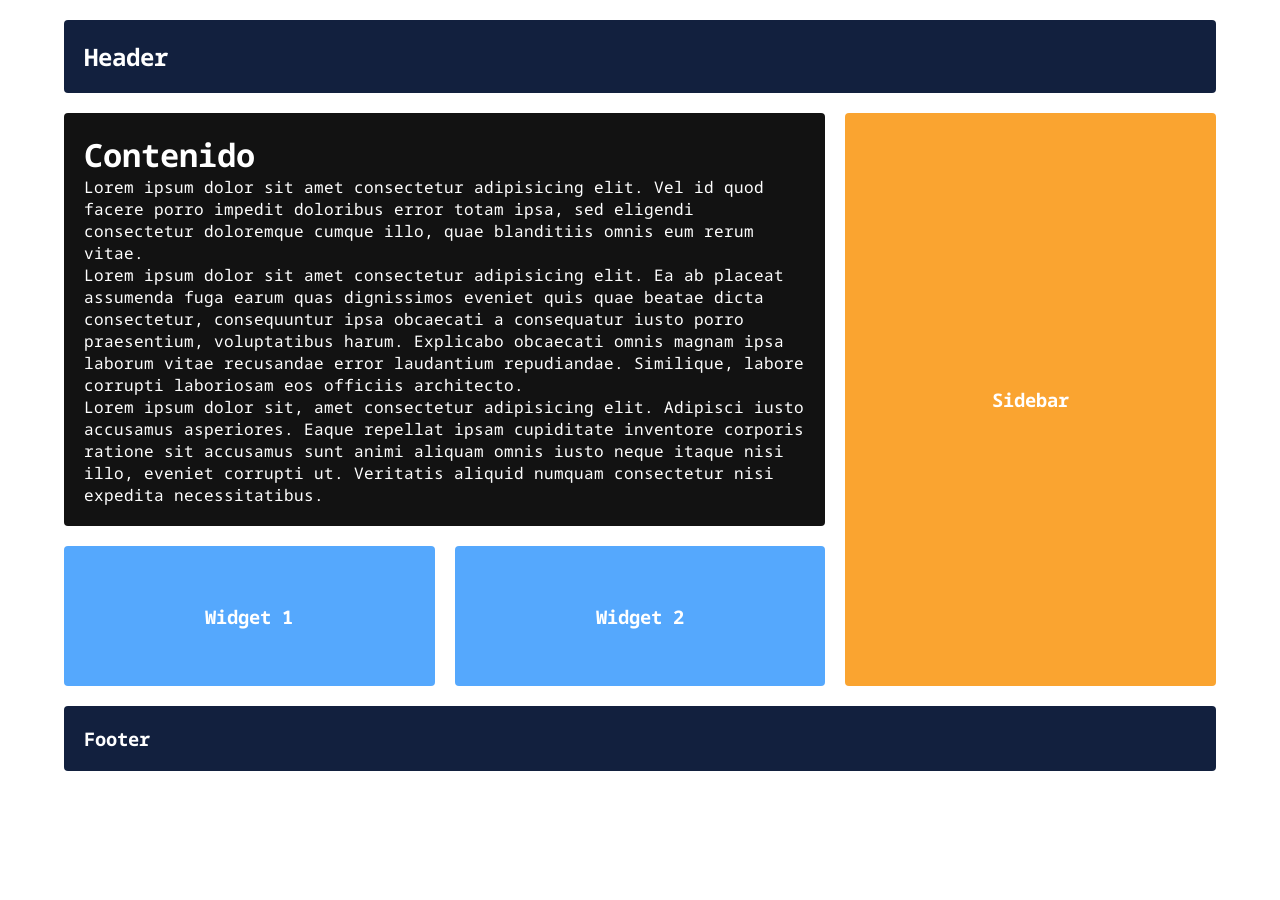
<file: index.html>
<!DOCTYPE html>
<html lang="en">
<head>
    <meta charset="UTF-8">
    <meta http-equiv="X-UA-Compatible" content="IE=edge">
    <meta name="viewport" content="width=1.0, initial-scale=1.0">
    <title>CSS Grid</title>
    <link rel="preconnect" href="https://fonts.googleapis.com">
    <link rel="preconnect" href="https://fonts.gstatic.com" crossorigin>
    <link href="https://fonts.googleapis.com/css2?family=Noto+Sans+Mono:wght@400;700&display=swap" rel="stylesheet">   <link rel="stylesheet" href="index.css">
</head>
<body>
    <div class="contenedor">
        <header>
            <h2>Header</h2>
        </header>
        <main>
            <h1>Contenido</h1>
            <p>
                Lorem ipsum dolor sit amet consectetur adipisicing elit. Vel id quod facere porro impedit doloribus error totam ipsa, sed eligendi consectetur doloremque cumque illo, quae blanditiis omnis eum rerum vitae.
                <br>
                Lorem ipsum dolor sit amet consectetur adipisicing elit. Ea ab placeat assumenda fuga earum quas dignissimos eveniet quis quae beatae dicta consectetur, consequuntur ipsa obcaecati a consequatur iusto porro praesentium, voluptatibus harum. Explicabo obcaecati omnis magnam ipsa laborum vitae recusandae error laudantium repudiandae. Similique, labore corrupti laboriosam eos officiis architecto.
                <br>
                Lorem ipsum dolor sit, amet consectetur adipisicing elit. Adipisci iusto accusamus asperiores. Eaque repellat ipsam cupiditate inventore corporis ratione sit accusamus sunt animi aliquam omnis iusto neque itaque nisi illo, eveniet corrupti ut. Veritatis aliquid numquam consectetur nisi expedita necessitatibus.
            </p>
        </main>
        <aside>
            <h3>Sidebar</h3>
        </aside>
        <div class="widget-1">
            <h3>Widget 1</h3>
        </div>
        <div class="widget-2">
            <h3>Widget 2</h3>
        </div>
        <footer>
            <h3>Footer</h3>
        </footer>
    </div>
</body>
</html>
</file>
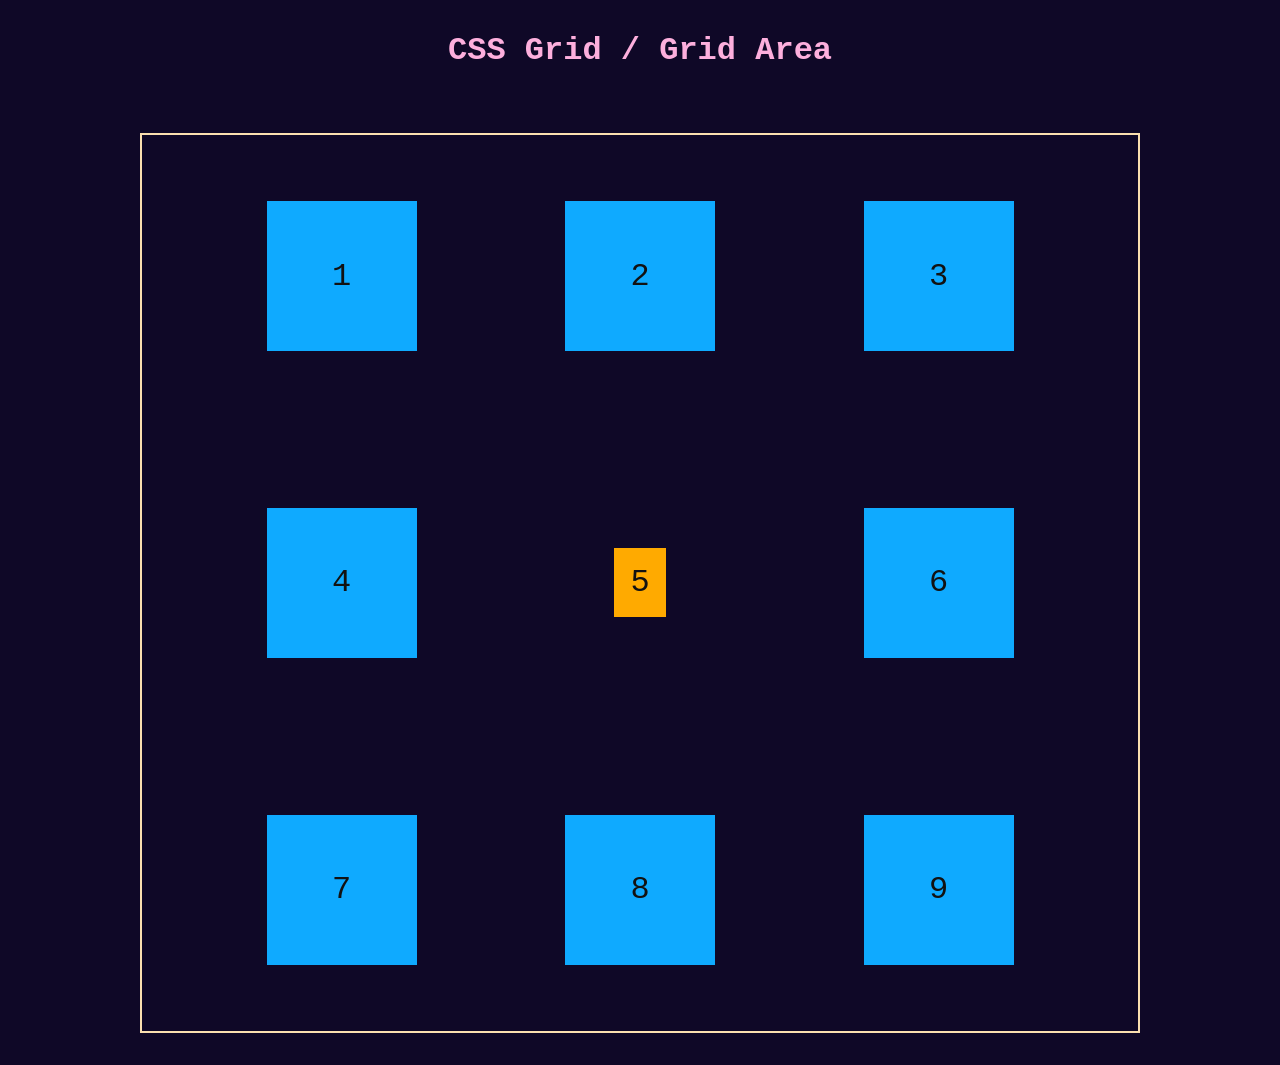
<file: alineacion-tracks.html>
<!DOCTYPE html>
<html lang="en">
<head>
    <meta charset="UTF-8">
    <meta http-equiv="X-UA-Compatible" content="IE=edge">
    <meta name="viewport" content="width=device-width, initial-scale=1.0">
    <title>Grid Area</title>
    <link rel="stylesheet" href="alineacion-tracks.css">
</head>
<body>
    <main>
        <h1>CSS Grid / Grid Area</h1>
        <div class="grid">
            <div>1</div>
            <div>2</div>
            <div>3</div>
            <div>4</div>
            <div class="div5">5</div>
            <div>6</div>
            <div>7</div>
            <div>8</div>
            <div>9</div>
        </div>

    </main>
</body>
</html>
</file>
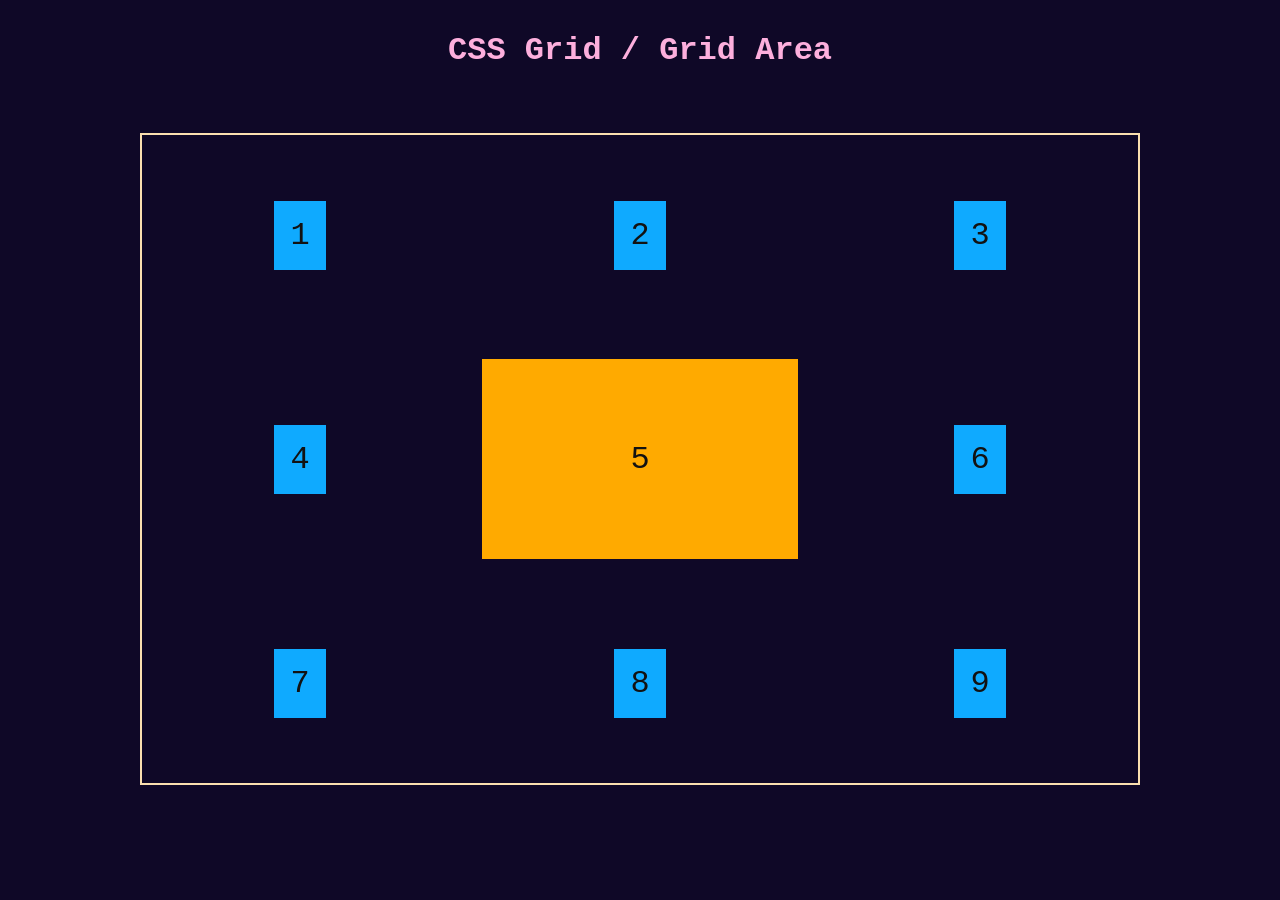
<file: alineacion.html>
<!DOCTYPE html>
<html lang="en">
<head>
    <meta charset="UTF-8">
    <meta http-equiv="X-UA-Compatible" content="IE=edge">
    <meta name="viewport" content="width=device-width, initial-scale=1.0">
    <title>Grid Area</title>
    <link rel="stylesheet" href="alineacion.css">
</head>
<body>
    <main>
        <h1>CSS Grid / Grid Area</h1>
        <div class="grid">
            <div>1</div>
            <div>2</div>
            <div>3</div>
            <div>4</div>
            <div class="div5">5</div>
            <div>6</div>
            <div>7</div>
            <div>8</div>
            <div>9</div>
        </div>

    </main>
</body>
</html>
</file>
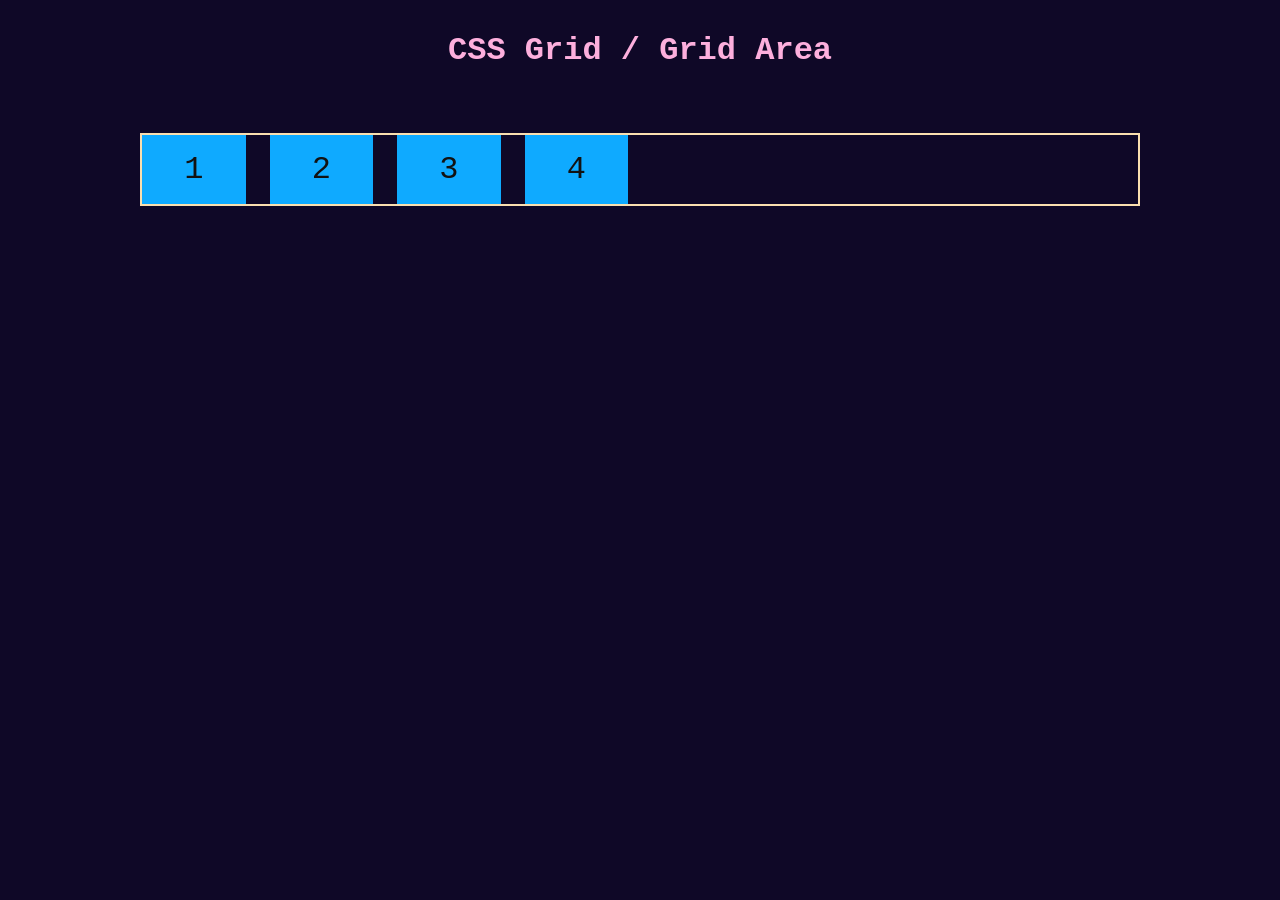
<file: auto-fill-fit.html>
<!DOCTYPE html>
<html lang="en">
<head>
    <meta charset="UTF-8">
    <meta http-equiv="X-UA-Compatible" content="IE=edge">
    <meta name="viewport" content="width=device-width, initial-scale=1.0">
    <title>Grid Area</title>
    <link rel="stylesheet" href="auto-fill-fit.css">
</head>
<body>
    <main>
        <h1>CSS Grid / Grid Area</h1>
        <div class="grid">
            <div>1</div>
            <div>2</div>
            <div>3</div>
            <div>4</div>
        </div>

    </main>
</body>
</html>
</file>
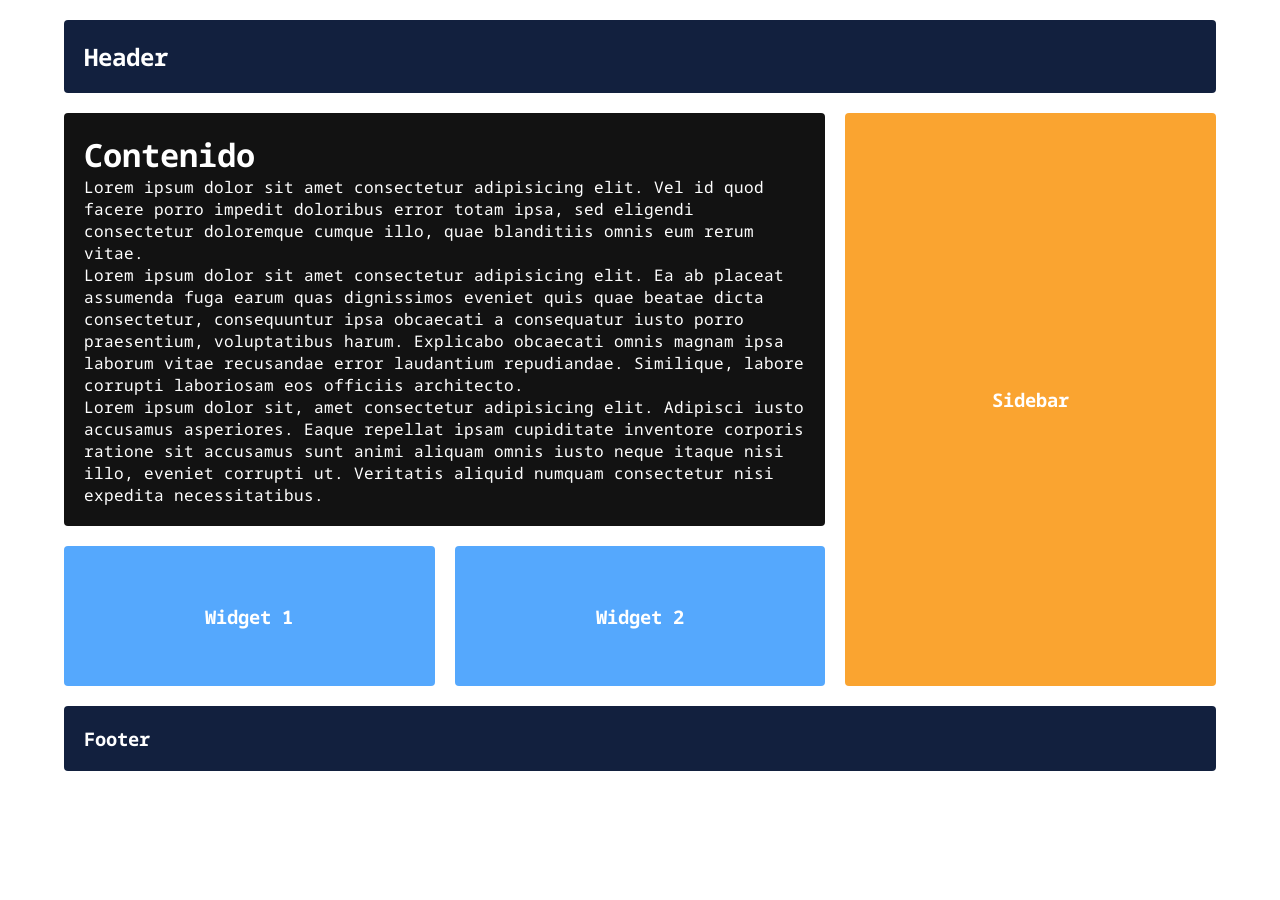
<file: falcon_css-grid.html>
<!DOCTYPE html>
<html lang="en">
<head>
    <meta charset="UTF-8">
    <meta http-equiv="X-UA-Compatible" content="IE=edge">
    <meta name="viewport" content="width=1.0, initial-scale=1.0">
    <title>CSS Grid</title>
    <link rel="preconnect" href="https://fonts.googleapis.com">
    <link rel="preconnect" href="https://fonts.gstatic.com" crossorigin>
    <link href="https://fonts.googleapis.com/css2?family=Noto+Sans+Mono:wght@400;700&display=swap" rel="stylesheet">   <link rel="stylesheet" href="falcon_css-grid.css">
</head>
<body>
    <div class="contenedor">
        <header>
            <h2>Header</h2>
        </header>
        <main>
            <h1>Contenido</h1>
            <p>
                Lorem ipsum dolor sit amet consectetur adipisicing elit. Vel id quod facere porro impedit doloribus error totam ipsa, sed eligendi consectetur doloremque cumque illo, quae blanditiis omnis eum rerum vitae.
                <br>
                Lorem ipsum dolor sit amet consectetur adipisicing elit. Ea ab placeat assumenda fuga earum quas dignissimos eveniet quis quae beatae dicta consectetur, consequuntur ipsa obcaecati a consequatur iusto porro praesentium, voluptatibus harum. Explicabo obcaecati omnis magnam ipsa laborum vitae recusandae error laudantium repudiandae. Similique, labore corrupti laboriosam eos officiis architecto.
                <br>
                Lorem ipsum dolor sit, amet consectetur adipisicing elit. Adipisci iusto accusamus asperiores. Eaque repellat ipsam cupiditate inventore corporis ratione sit accusamus sunt animi aliquam omnis iusto neque itaque nisi illo, eveniet corrupti ut. Veritatis aliquid numquam consectetur nisi expedita necessitatibus.
            </p>
        </main>
        <aside>
            <h3>Sidebar</h3>
        </aside>
        <div class="widget-1">
            <h3>Widget 1</h3>
        </div>
        <div class="widget-2">
            <h3>Widget 2</h3>
        </div>
        <footer>
            <h3>Footer</h3>
        </footer>
    </div>
</body>
</html>
</file>
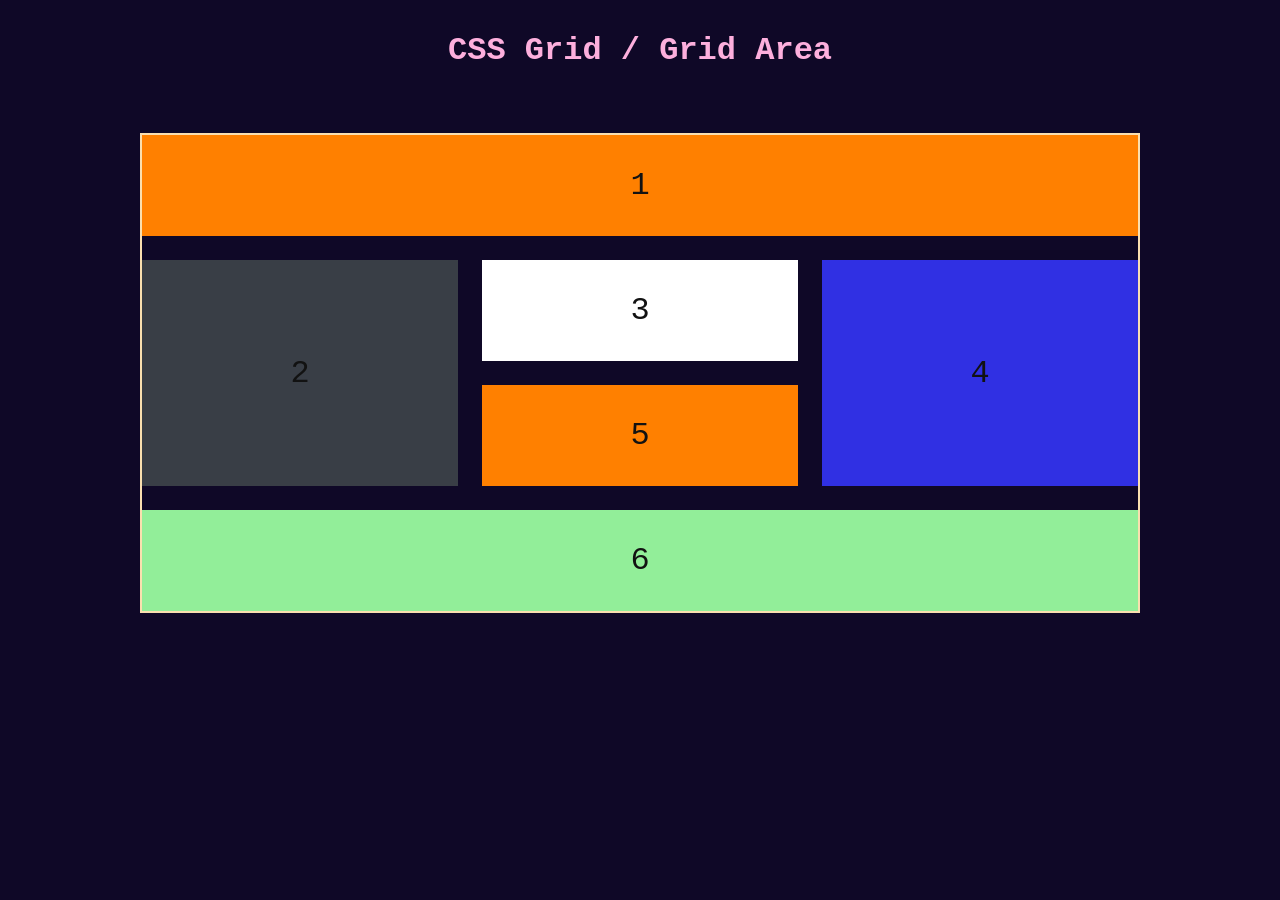
<file: grid-area.html>
<!DOCTYPE html>
<html lang="en">
<head>
    <meta charset="UTF-8">
    <meta http-equiv="X-UA-Compatible" content="IE=edge">
    <meta name="viewport" content="width=device-width, initial-scale=1.0">
    <title>Grid Area</title>
    <link rel="stylesheet" href="grid-area.css">
</head>
<body>
    <main>
        <h1>CSS Grid / Grid Area</h1>
        <div class="grid">
            <div class="header">1</div>
            <div class="sidebar1">2</div>
            <div class="contenido">3</div>
            <div class="sidebar2">4</div>
            <div class="widgets">5</div>
            <div class="footer">6</div>
        </div>

    </main>
</body>
</html>
</file>
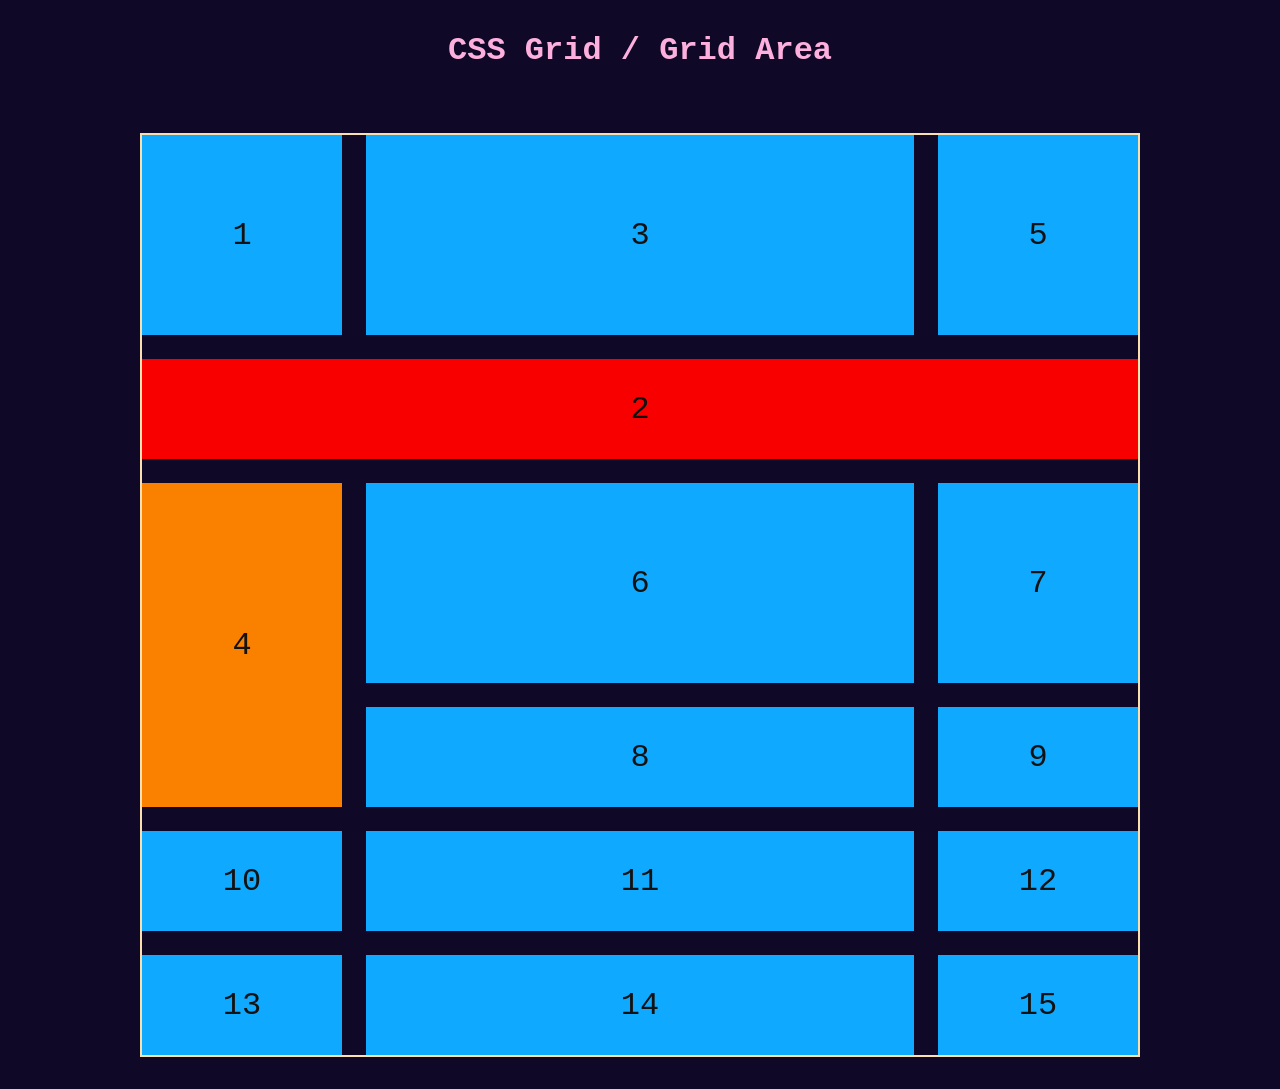
<file: grid-implicita.html>
<!DOCTYPE html>
<html lang="en">
<head>
    <meta charset="UTF-8">
    <meta http-equiv="X-UA-Compatible" content="IE=edge">
    <meta name="viewport" content="width=device-width, initial-scale=1.0">
    <title>Grid Area</title>
    <link rel="stylesheet" href="grid-implicita.css">
</head>
<body>
    <main>
        <h1>CSS Grid / Grid Area</h1>
        <div class="grid">
            <div>1</div>
            <div class="div2">2</div>
            <div>3</div>
            <div class="div4">4</div>
            <div>5</div>
            <div class="div6">6</div>
            <div>7</div>
            <div>8</div>
            <div>9</div>
            <div>10</div>
            <div>11</div>
            <div>12</div>
            <div>13</div>
            <div>14</div>
            <div>15</div>
        </div>

    </main>
</body>
</html>
</file>
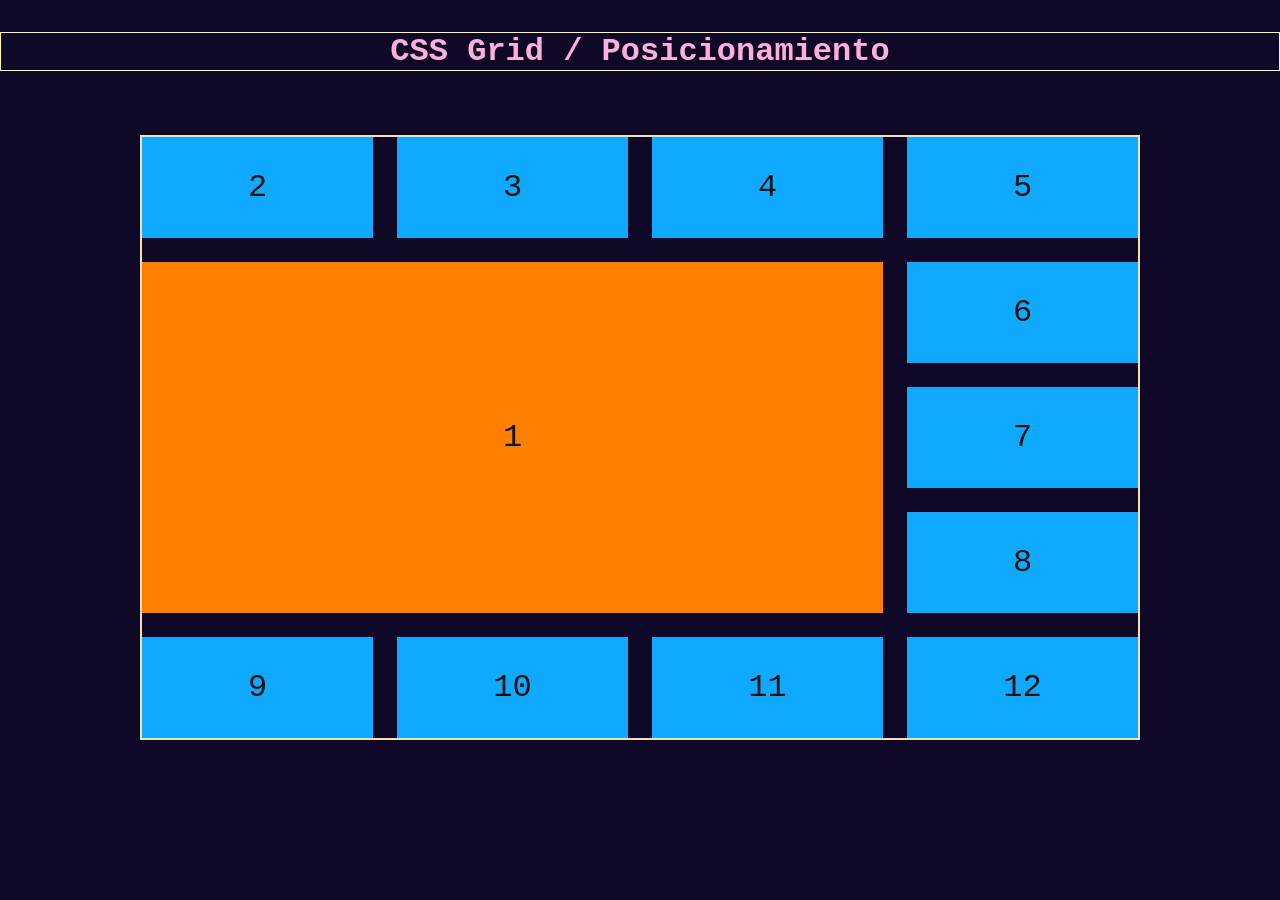
<file: position.html>
<!DOCTYPE html>
<html lang="en">
<head>
    <meta charset="UTF-8">
    <meta http-equiv="X-UA-Compatible" content="IE=edge">
    <meta name="viewport" content="width=device-width, initial-scale=1.0">
    <title>Posicionamiento</title>
    <link rel="stylesheet" href="position.css">
</head>
<body>
    <main>
        <h1>CSS Grid / Posicionamiento</h1>
        <div class="grid">
            <div class="div1">1</div>
            <div>2</div>
            <div>3</div>
            <div>4</div>
            <div>5</div>
            <div>6</div>
            <div>7</div>
            <div>8</div>
            <div>9</div>
            <div>10</div>
            <div>11</div>
            <div>12</div>
        </div>

    </main>
</body>
</html>
</file>
<file: index.css>
* {
    margin: 0;
    padding: 0;
}

html {
    font-family: 'Noto Sans Mono', monospace;
}

body .contenedor {
    display: grid;
    grid-gap: 20px;
    grid-template-columns: repeat(3, 1fr);
    grid-template-rows: repeat(4, auto);
    grid-template-areas: "header header header" "main main aside" "widget-1 widget-2 aside" "footer footer footer";
    margin: 20px auto;
    max-with: 1000px;
    width: 90%;
}

body .contenedor > div, header, main, aside, footer {
    background: #121212;
    color: #fff;
    border-radius: 4px;
    padding: 20px;
}

body .contenedor header {
    background: #12203e;
    grid-area: header;
    /* grid-column-start: 1;
    grid-column-end: 4; */
}

body .contenedor main {
    grid-area: main;
    /* grid-column: span 2; */
}

body .contenedor aside {
    align-items: center;
    background: #faa430;
    display: flex;
    grid-area: aside;
    /* grid-column: 3 / 4;
    grid-row: span 2 / 4; */
    justify-content: center;
    min-height: 100px;
}

body .contenedor .widget-1,
body .contenedor .widget-2 {
    align-items: center;
    background: #55a8fd;
    color: #fff;
    display: flex;
    height: 100px;
    justify-content: center;
    text-align: center;
}

body .contenedor .widget-1 {
    grid-area: widget-1;
}

body .contenedor .widget-2 {
    grid-area: widget-2;
}

body .contenedor footer {
    background: #12203e;
    color: #fff;
    grid-area: footer;
    /* grid-column: 1 / 4; */
}

/* @media  screen and (max-width: 768px) {
    body .contenedor main {
        grid-column: 1 / -1;
    }

    body .contenedor aside {
        grid-column: 1 / -1;
    }

    body .contenedor .widget-1 {
        grid-column: span 2;
    }
} */

@media screen and (max-width: 768px) {
    body .contenedor {
        grid-template-areas: "header header header" "main main main" "aside aside aside" "widget-1 widget-1 widget-1" "widget-2 widget-2 widget-2" "footer footer footer";
    }
}
</file>
<file: alineacion-tracks.css>
* {
    margin: 0;
    padding: 0;
}

html {
    background: #0f0827;
    color: #fdafdd;
    font-family: 'Courier New', Courier, monospace;
}

body main {
    display: flex;
    flex-wrap: wrap;
}

body main h1 {
    box-sizing: border-box;
    margin: 2rem 0;
    text-align: center;
    width: 100%;
}

body main .grid {
    align-content: space-around; /* alineacion-tracks*/
    border: 2px solid #fadfaf;
    box-sizing: border-box;
    display: grid;
    grid-gap: 1.5rem;
    grid-template-columns: repeat(3, 150px);
    grid-template-rows: repeat(3, 150px);
    height: 900px;
    justify-content: space-evenly; /* alineacion-tracks*/
    margin: 2rem auto;
    width: 90%;
    max-width: 1000px;
}

body main .grid div {
    align-items: center;
    background: #0faaff;
    color: #121212;
    display: flex;
    font-size: 2rem;
    justify-content: center;
    padding: 1rem 1rem;
}

body main .grid .div5 {
    align-self: center; /* alineacion*/
    background: #fa0f;
    justify-self: center; /* alineacion*/
}
</file>
<file: alineacion.css>
* {
    margin: 0;
    padding: 0;
}

html {
    background: #0f0827;
    color: #fdafdd;
    font-family: 'Courier New', Courier, monospace;
}

body main {
    display: flex;
    flex-wrap: wrap;
}

body main h1 {
    box-sizing: border-box;
    margin: 2rem 0;
    text-align: center;
    width: 100%;
}

body main .grid {
    align-items: center; /* alineacion */
    border: 2px solid #fadfaf;
    box-sizing: border-box;
    display: grid;
    grid-gap: 1.5rem;
    grid-template-columns: repeat(3, 1fr);
    grid-template-rows: repeat(3, 200px);
    justify-items: center; /* alineacion */
    margin: 2rem auto;
    width: 90%;
    max-width: 1000px;
}

body main .grid div {
    align-items: center;
    background: #0faaff;
    color: #121212;
    display: flex;
    font-size: 2rem;
    justify-content: center;
    padding: 1rem 1rem;
}

body main .grid .div5 {
    align-self: stretch; /* alineacion */
    background: #fa0f;
    justify-self: stretch; /* alineacion */
}
</file>
<file: auto-fill-fit.css>
* {
    margin: 0;
    padding: 0;
}

html {
    background: #0f0827;
    color: #fdafdd;
    font-family: 'Courier New', Courier, monospace;
}

body main {
    display: flex;
    flex-wrap: wrap;
}

body main h1 {
    box-sizing: border-box;
    margin: 2rem 0;
    text-align: center;
    width: 100%;
}

body main .grid {
    border: 2px solid #fadfaf;
    box-sizing: border-box;
    display: grid;
    grid-gap: 1.5rem;
    grid-template-columns: repeat(auto-fill, minmax(100px, 1fr)); /* auto-fill, auto-fit*/
    margin: 2rem auto;
    width: 90%;
    max-width: 1000px;
}

body main .grid div {
    align-items: center;
    background: #0faaff;
    color: #121212;
    display: flex;
    font-size: 2rem;
    justify-content: center;
    padding: 1rem 1rem;
}
</file>
<file: falcon_css-grid.css>
* {
    margin: 0;
    padding: 0;
}

html {
    font-family: 'Noto Sans Mono', monospace;
}

body .contenedor {
    display: grid;
    grid-gap: 20px;
    grid-template-columns: repeat(3, 1fr);
    grid-template-rows: repeat(4, auto);
    grid-template-areas: "header header header" "main main aside" "widget-1 widget-2 aside" "footer footer footer";
    margin: 20px auto;
    max-with: 1000px;
    width: 90%;
}

body .contenedor > div, header, main, aside, footer {
    background: #121212;
    color: #fff;
    border-radius: 4px;
    padding: 20px;
}

body .contenedor header {
    background: #12203e;
    grid-area: header;
    /* grid-column-start: 1;
    grid-column-end: 4; */
}

body .contenedor main {
    grid-area: main;
    /* grid-column: span 2; */
}

body .contenedor aside {
    align-items: center;
    background: #faa430;
    display: flex;
    grid-area: aside;
    /* grid-column: 3 / 4;
    grid-row: span 2 / 4; */
    justify-content: center;
    min-height: 100px;
}

body .contenedor .widget-1,
body .contenedor .widget-2 {
    align-items: center;
    background: #55a8fd;
    color: #fff;
    display: flex;
    height: 100px;
    justify-content: center;
    text-align: center;
}

body .contenedor .widget-1 {
    grid-area: widget-1;
}

body .contenedor .widget-2 {
    grid-area: widget-2;
}

body .contenedor footer {
    background: #12203e;
    color: #fff;
    grid-area: footer;
    /* grid-column: 1 / 4; */
}

/* @media  screen and (max-width: 768px) {
    body .contenedor main {
        grid-column: 1 / -1;
    }

    body .contenedor aside {
        grid-column: 1 / -1;
    }

    body .contenedor .widget-1 {
        grid-column: span 2;
    }
} */

@media screen and (max-width: 768px) {
    body .contenedor {
        grid-template-areas: "header header header" "main main main" "aside aside aside" "widget-1 widget-1 widget-1" "widget-2 widget-2 widget-2" "footer footer footer";
    }
}
</file>
<file: grid-area.css>
* {
    margin: 0;
    padding: 0;
}

html {
    background: #0f0827;
    color: #fdafdd;
    font-family: 'Courier New', Courier, monospace;
}

body main {
    display: flex;
    flex-wrap: wrap;
}

body main h1 {
    box-sizing: border-box;
    margin: 2rem 0;
    text-align: center;
    width: 100%;
}

body main .grid {
    border: 2px solid #fadfaf;
    box-sizing: border-box;
    display: grid;
    grid-gap: 1.5rem;
    grid-template-areas: "header header header" "sidebar1 contenido sidebar2" "sidebar1 widgets sidebar2" "footer footer footer";
    grid-template-columns: repeat(3, 1fr);
    grid-template-rows: repeat(4, 1fr);
    margin: 2rem auto;
    width: 90%;
    max-width: 1000px;
}

body main .grid div {
    align-items: center;
    background: #0faaff;
    color: #121212;
    display: flex;
    font-size: 2rem;
    justify-content: center;
    padding: 2rem 0;
}

body main .grid .header {
    background: #ff8000;
    grid-column-start: header;
    grid-column-end: header;
}

body main .grid .sidebar1 {
    background: #393e46;
    /* grid-column-start: sidebar1;
    grid-column-end: sidebar1;
    grid-row-start: sidebar1;
    grid-row-end: sidebar1; */

    /* grid-column: sidebar1;
    grid-row: sidebar1; */

    grid-area: sidebar1;
}

body main .grid .contenido {
    background: #fff;
    color: #121212;
    grid-area: contenido;
}

body main .grid .widgets {
    background: #ff8000;
    grid-area: widgets;
}

body main .grid .sidebar2 {
    background: #3030e3;
    grid-area: sidebar2;
}

body main .grid .footer {
    background: #92ee99;
    grid-area: footer;
}
</file>
<file: grid-implicita.css>
* {
    margin: 0;
    padding: 0;
}

html {
    background: #0f0827;
    color: #fdafdd;
    font-family: 'Courier New', Courier, monospace;
}

body main {
    display: flex;
    flex-wrap: wrap;
}

body main h1 {
    box-sizing: border-box;
    margin: 2rem 0;
    text-align: center;
    width: 100%;
}

body main .grid {
    border: 2px solid #fadfaf;
    box-sizing: border-box;
    display: grid;
    grid-auto-columns: 100px; /* grid-implicita */
    grid-auto-flow: dense; /* grid implicita*/
    grid-auto-rows: 100px; /* grid implicita*/
    grid-gap: 1.5rem;
    grid-template-columns: 200px 1fr 200px;
    grid-template-rows: 200px 100px 200px;
    margin: 2rem auto;
    width: 90%;
    max-width: 1000px;
}

body main .grid div {
    align-items: center;
    background: #0faaff;
    color: #121212;
    display: flex;
    font-size: 2rem;
    justify-content: center;
    padding: 1rem 1rem;
}

body main .grid .div2 {
    background: #f80000;
    grid-column: span 3;
}

body main .grid .div4 {
    background: #fa8000;
    grid-row: span 2;
}
</file>
<file: position.css>
* {
    margin: 0;
    padding: 0;
}

html {
    background: #0f0827;
    color: #fdafdd;
    font-family: 'Courier New', Courier, monospace;
}

body main {
    display: flex;
    flex-wrap: wrap;
}

body main h1 {
    border: 1px solid #fffaaa;
    box-sizing: border-box;
    margin: 2rem 0;
    text-align: center;
    width: 100%;
}

body main .grid {
    border: 2px solid #fadfaf;
    box-sizing: border-box;
    display: grid;
    grid-gap: 1.5rem;
    grid-template-columns: repeat(4, 1fr);
    grid-template-rows: repeat(4, 1fr);
    margin: 2rem auto;
    width: 90%;
    max-width: 1000px;
}

body main .grid div {
    align-items: center;
    background: #0faaff;
    color: #121212;
    display: flex;
    font-size: 2rem;
    justify-content: center;
    padding: 2rem 0;
}

body .grid .div1 {
    background: #ff8000;

    /* grid-column-start: 2;
    grid-column-end: 3;
    grid-row-start: 1;
    grid-row-end: -1; */

    /* grid-column: 1 / 4;
    grid-row: 1 / 3; */
    
    /* grid-area: 2 / 1 / 4 / 3; */

    grid-column: span 3;
    grid-row: 2 / span 3;
}
</file>
